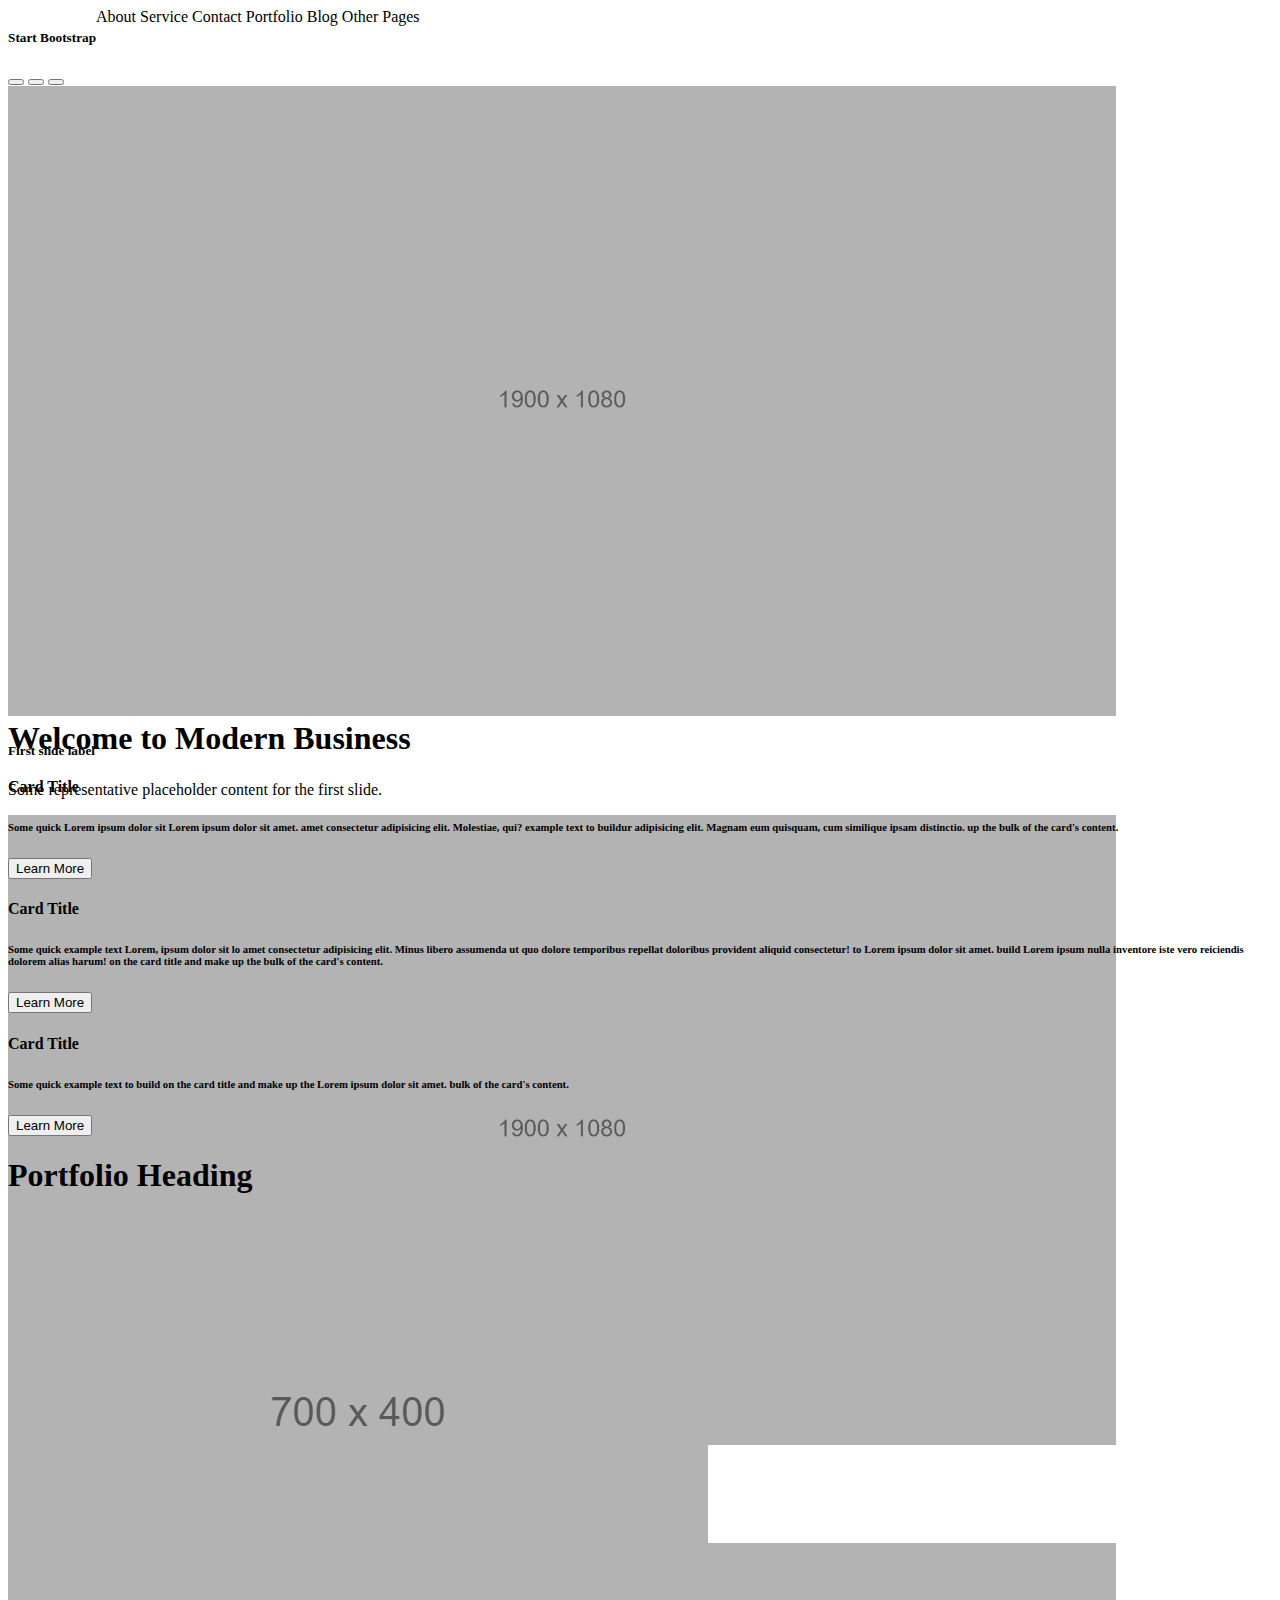
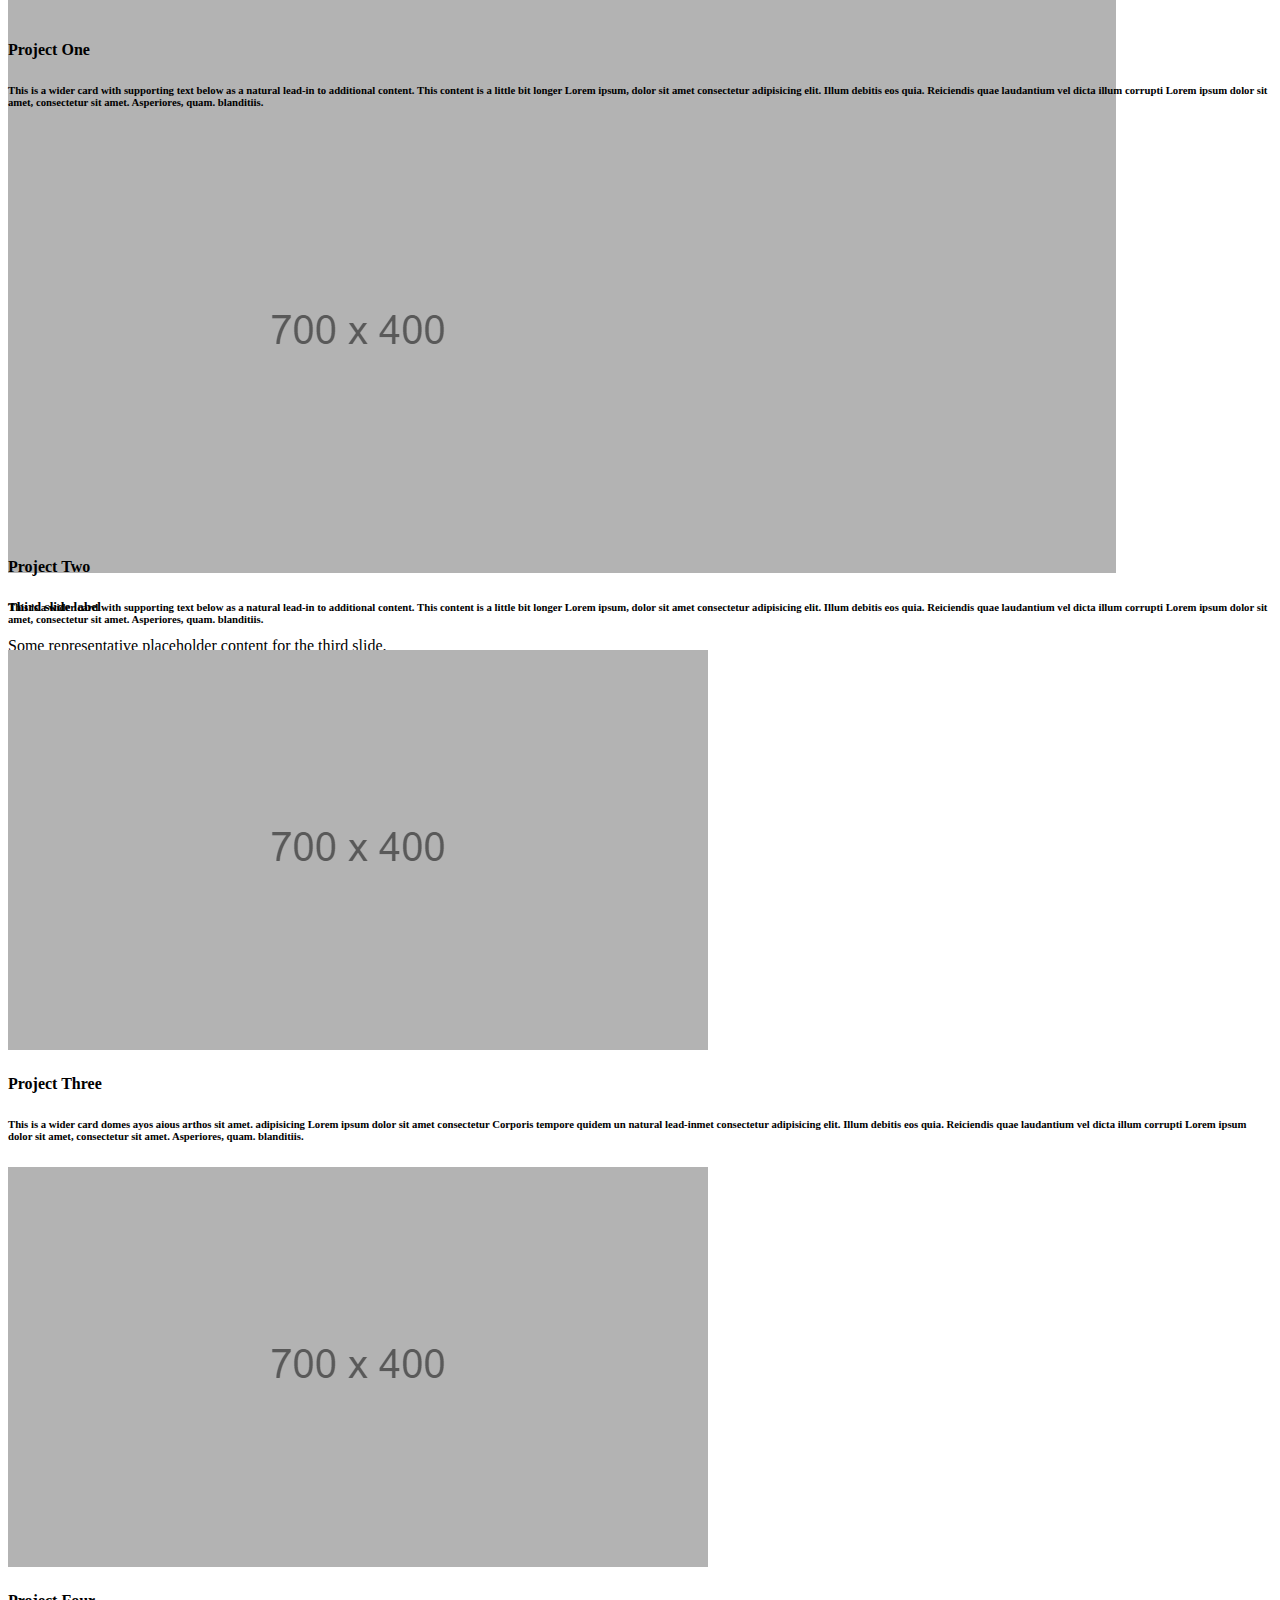
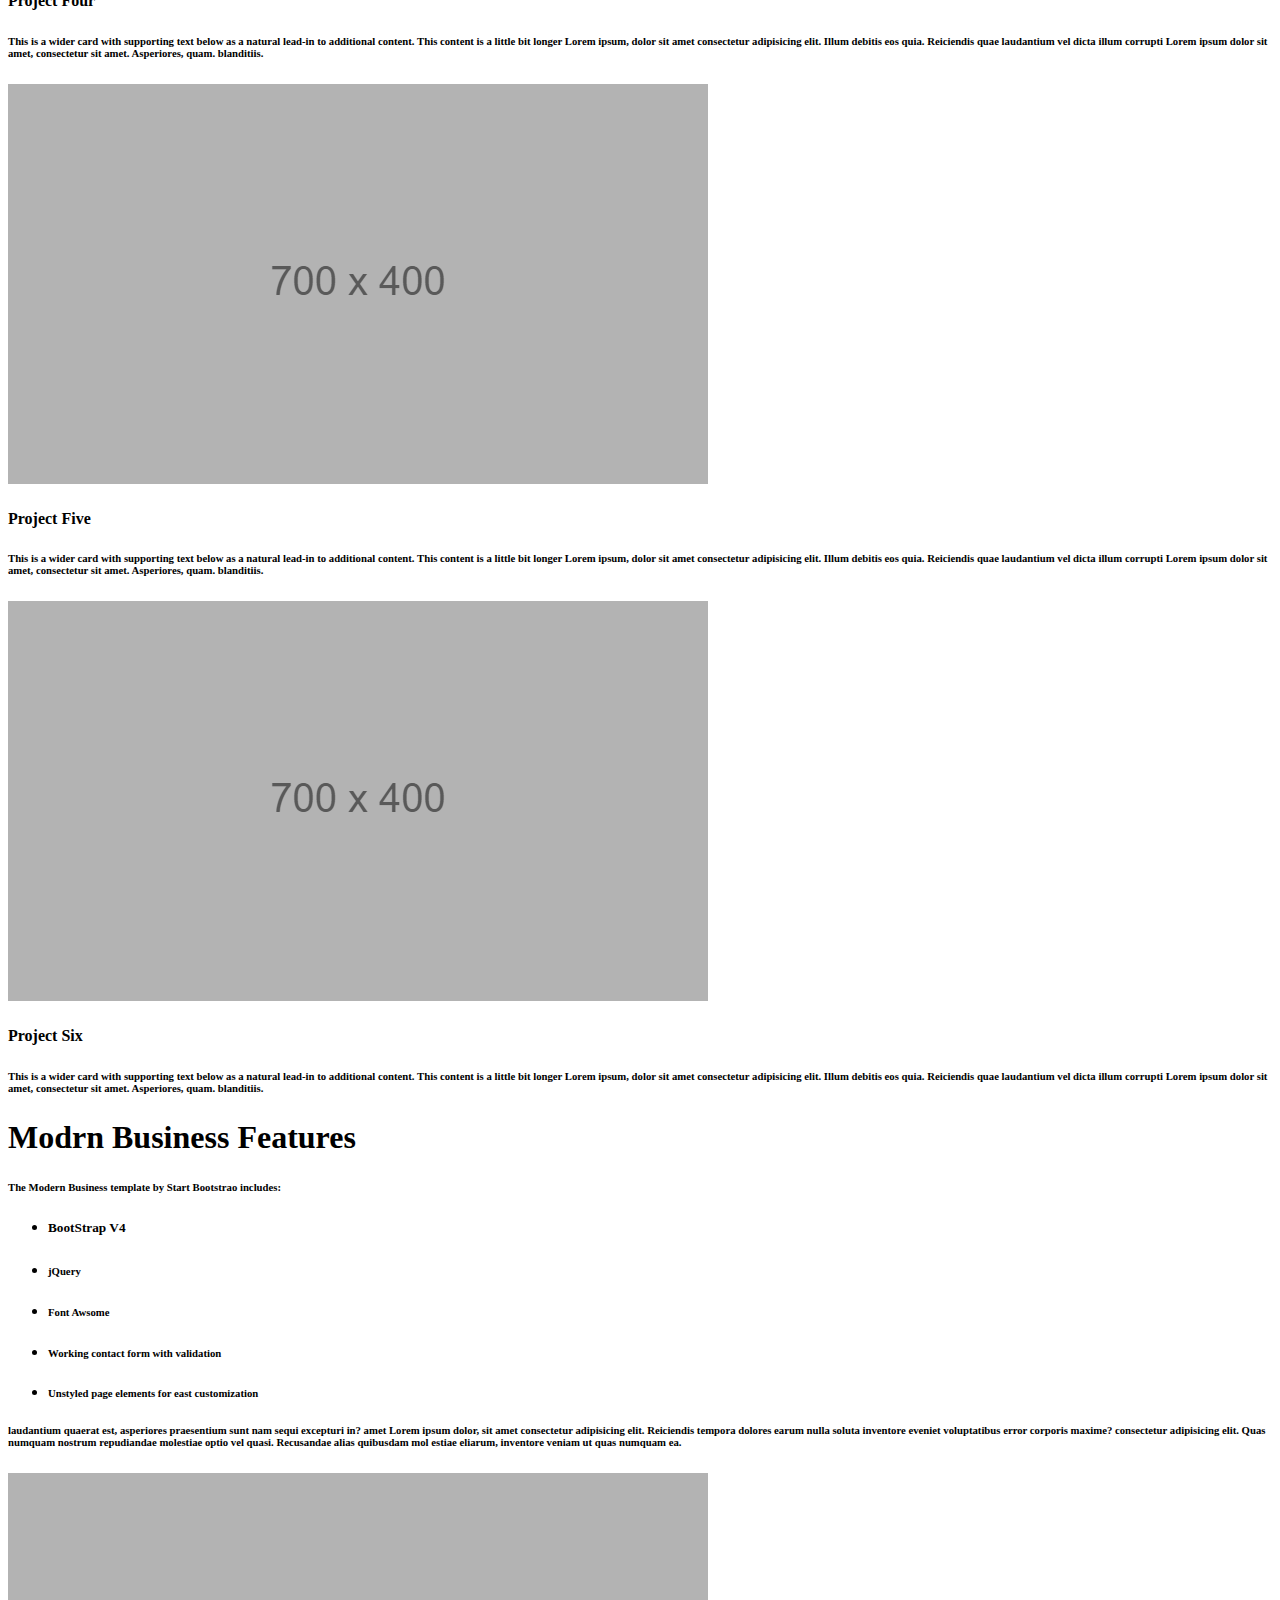
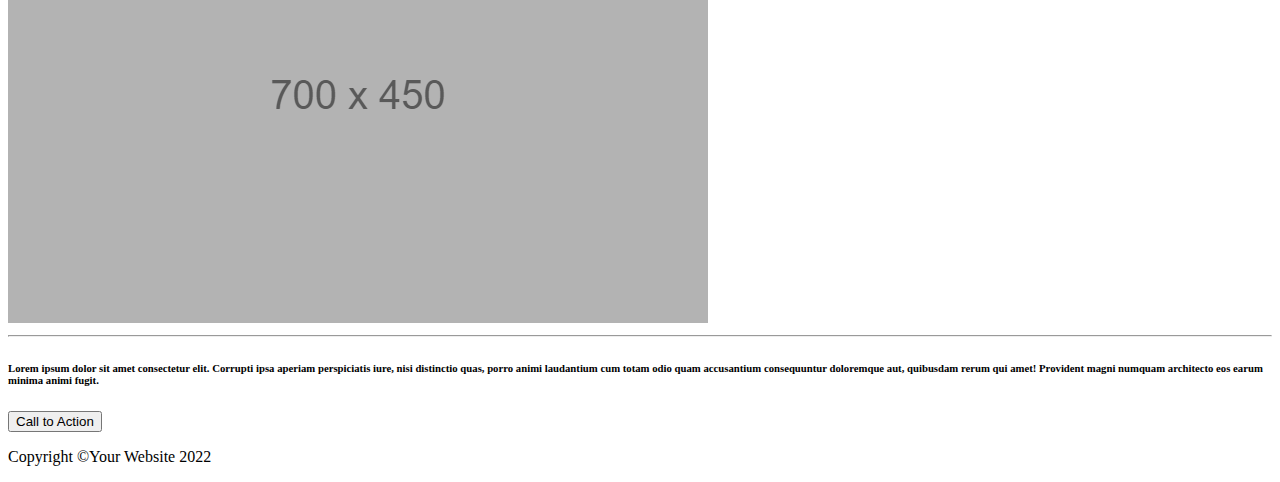
<file: index.html>
<!DOCTYPE html>
<html lang="en">
  <head>
    <meta charset="UTF-8" />
    <meta http-equiv="X-UA-Compatible" content="IE=edge" />
    <meta name="viewport" content="width=device-width, initial-scale=1.0" />
    <title>Project1</title>
    <link
      href="https://cdn.jsdelivr.net/npm/bootstrap@5.2.0-beta1/dist/css/bootstrap.min.css"
      rel="stylesheet"
      integrity="sha384-0evHe/X+R7YkIZDRvuzKMRqM+OrBnVFBL6DOitfPri4tjfHxaWutUpFmBp4vmVor"
      crossorigin="anonymous"
    />
    <link rel="stylesheet" href="./customize.css">
  </head>
  <body>
    
   <div class="style container-fluid bg-dark">
    <nav class="navbar burger bg-dark fixed-top">
      <div class="container-fluid">
        <a class="navbar-brand text-light" href="#"><h5>Start Bootstrap</h5></a>
        <button class="navbar-toggler bg-light m-3" type="button" data-bs-toggle="offcanvas" data-bs-target="#offcanvasNavbar" aria-controls="offcanvasNavbar">
            <span class="navbar-toggler-icon"></span>
        </button>
        <div class="offcanvas offcanvas-end bg-dark" tabindex="-1" id="offcanvasNavbar" aria-labelledby="offcanvasNavbarLabel">
          <div class="offcanvas-header">
            <h5 class="offcanvas-title text-light" id="offcanvasNavbarLabel">Start Bootstrap</h5>
            <button type="button" class="btn-close bg-light m-1" data-bs-dismiss="offcanvas" aria-label="Close"></button>
          </div>
          <div class="offcanvas-body">
            <ul class="navbar-nav justify-content-end flex-grow-1 pe-3">
              <li class="nav-item">
                <a class="nav-link active text-light" aria-current="page" href="#">About</a>
              </li>
              <li class="nav-item">
                <a class="nav-link active text-light" aria-current="page" href="#">Service</a>
              </li>
              <li class="nav-item">
                <a class="nav-link active text-light" aria-current="page" href="#">Contact</a>
              </li>
              <li class="nav-item">
                <a class="nav-link active dropdown-toggle text-light"aria-current="page" href="#">Portfolio</a>
              </li> 
              <li class="nav-item">
                <a class="nav-link active dropdown-toggle text-light"aria-current="page" href="#">Blog</a>
              </li> 
              <li class="nav-item">
                <a class="nav-link active dropdown-toggle text-light"aria-current="page" href="#">Other Pages</a>
              </li> 
            </ul>
          </div>
        </div>
      </div>
    </nav>
    <!-- Start Bootstrap -->
    <div class="row navbar">
      <div class="col-md-6 mt-0.5 pb-1 text-light px-5"><p><h5>Start Bootstrap</h5></p></div>
      <div class="col-md-6 mt-2.5 d-flex justify-content-around text-secondary">
        <a>About</a>
        <a>Service</a>
        <a>Contact</a>
        <span class=" dropdown-toggle" id="dropdownMenuButton" data-toggle="dropdown" aria-haspopup="true" aria-expanded="false">
          Portfolio
        </span>
        <span class=" dropdown-toggle" id="dropdownMenuButton" data-toggle="dropdown" aria-haspopup="true" aria-expanded="false">
          Blog
        </span>
        <span class=" dropdown-toggle" id="dropdownMenuButton" data-toggle="dropdown" aria-haspopup="true" aria-expanded="false">
          Other Pages
        </span>
      </div>
     </div>
   </div>
   <!-- carousel -->
  <div id="carouselExampleCaptions" class="md-12 sm-12 carousel slide img-slide carosel-height" data-bs-ride="false">
    <div class="carousel-indicators">
      <button type="button" data-bs-target="#carouselExampleCaptions" data-bs-slide-to="0" class="active" aria-current="true" aria-label="Slide 1"></button>
      <button type="button" data-bs-target="#carouselExampleCaptions" data-bs-slide-to="1" aria-label="Slide 2"></button>
      <button type="button" data-bs-target="#carouselExampleCaptions" data-bs-slide-to="2" aria-label="Slide 3"></button>
    </div>
    <div class="carousel-inner">
      <div class="carousel-item active">
        <img src="./assests/carousel-img.png" class="d-block --fluid carosal-image w-100" alt="...">
        <div class="carousel-caption d-md-block">
          <h5>First slide label</h5>
          <p>Some representative placeholder content for the first slide.</p>
        </div>
      </div>
      <div class="carousel-item">
        <img src="./assests/carousel-img.png" class="d-block w-100 img-fluid carosal-image" alt="...">
        <div class="carousel-caption d-md-block">
          <h5>Second slide label</h5>
          <p>Some representative placeholder content for the second slide.</p>
        </div>
      </div>
      <div class="carousel-item">
        <img src="./assests/carousel-img.png" class="d-block w-100 img-fluid carosal-image" alt="...">
        <div class="carousel-caption d-md-block">
          <h5>Third slide label</h5>
          <p>Some representative placeholder content for the third slide.</p>
        </div>
      </div>
    </div>
    <button class="carousel-control-prev" type="button" data-bs-target="#carouselExampleCaptions" data-bs-slide="prev">
      <span class="carousel-control-prev-icon" aria-hidden="true"></span>
      <span class="visually-hidden">Previous</span>
    </button>
    <button class="carousel-control-next" type="button" data-bs-target="#carouselExampleCaptions" data-bs-slide="next">
      <span class="carousel-control-next-icon" aria-hidden="true"></span>
      <span class="visually-hidden">Next</span>
    </button>
  </div>
    <!-- phase 2 -->
    <div class="container-fluid p-5">
      <h1>Welcome to Modern Business</h1>
  <div class="row">
    <div class="col-md-4  mb-4">
      <div class="card phase h-100">
        <div class="card-header"><h4>Card Title</h4></div>
        <div class="card-body">
          <h6><p class="card-text">Some quick Lorem ipsum dolor sit Lorem ipsum dolor sit amet. amet consectetur adipisicing elit. Molestiae, qui? example text to buildur adipisicing elit. Magnam eum quisquam, cum similique ipsam distinctio. up the bulk of the card's content.</p></h6>
        </div>
        <div class="card-footer"><button class="px-4 btn btn-primary">Learn More</button></div>
      </div>
    </div>
   <!-- 2 -->
   <div class="col-md-4  mb-4">
    <div class="card phase h-100" >
      <div class="card-header"><h4>Card Title</h4></div>
      <div class="card-body">
        <h6><p class="card-text">Some quick example text Lorem, ipsum dolor sit lo amet consectetur adipisicing elit. Minus libero assumenda ut quo dolore temporibus repellat doloribus provident aliquid consectetur! to Lorem ipsum dolor sit amet. build Lorem ipsum nulla inventore iste vero reiciendis dolorem alias harum! on the card title and make up the bulk of the card's content.</p></h6>
      </div>
      <div class="card-footer"><button class="px-4 btn btn-primary">Learn More</button></div>
    </div>
  </div>
  <!-- 3 -->
  <div class="col-md-4  mb-4">
    <div class="card phase h-100">
      <div class="card-header"><h4>Card Title</h4></div>
        <div class="card-body">
          <h6><p class="card-text">Some quick example text to build on the card title and make up the Lorem ipsum dolor sit amet. bulk of the card's content.</p></h6>  
        </div>
      <div class="card-footer">
        <button class="px-4 btn btn-primary">Learn More</button>
      </div>
    </div>
  </div>
</div>
    <!-- phase-3 -->
    <h1 class="my-3">Portfolio Heading</h1>
      <div class="row">
        <div class="col-md-4 mb-4 ">
          <div class="card h-100">
            <img src="./assests/place-holder-1.png" class="card-img-top " alt="">
            <div class="card-body">
              <h4 class="card-title text-primary">Project One</h4>
            <h6><p class="card-text">This is a wider card with supporting text below as a natural lead-in to additional content. This content is a little bit longer Lorem ipsum, dolor sit amet consectetur adipisicing elit. Illum debitis eos quia. Reiciendis quae laudantium vel dicta illum corrupti Lorem ipsum dolor sit amet, consectetur  sit amet. Asperiores, quam. blanditiis.</p></h6>
            </div>
           
          </div>
        </div>
        <div class="col-md-4 mb-4 ">
          <div class="card h-100">
            <img src="./assests/place-holder-1.png" class="card-img-top " alt="">
            <div class="card-body">
              <h4 class="card-title text-primary">Project Two</h4>
            <h6><p class="card-text">This is a wider card with supporting text below as a natural lead-in to additional content. This content is a little bit longer Lorem ipsum, dolor sit amet consectetur adipisicing elit. Illum debitis eos quia. Reiciendis quae laudantium vel dicta illum corrupti Lorem ipsum dolor sit amet, consectetur  sit amet. Asperiores, quam. blanditiis.</p></h6>
            </div>
           
          </div>
        </div>
        <div class="col-md-4 mb-4 ">
          <div class="card">
            <img src="./assests/place-holder-1.png" class="card-img-top " alt="">
            <div class="card-body">
              <h4 class="card-title text-primary">Project Three</h4>
            <h6><p class="card-text">This is a wider card domes ayos aious arthos sit amet. adipisicing Lorem ipsum dolor sit amet consectetur Corporis tempore quidem un natural lead-inmet consectetur adipisicing elit. Illum debitis eos quia. Reiciendis quae laudantium vel dicta illum corrupti Lorem ipsum dolor sit amet, consectetur  sit amet. Asperiores, quam. blanditiis.</p></h6>
            </div>
           
          </div>
        </div>
        <div class="col-md-4 mb-4">
          <div class="card">
            <img src="./assests/place-holder-1.png" class="card-img-top " alt="">
            <div class="card-body">
              <h4 class="card-title text-primary">Project Four</h4>
            <h6><p class="card-text">This is a wider card with supporting text below as a natural lead-in to additional content. This content is a little bit longer Lorem ipsum, dolor sit amet consectetur adipisicing elit. Illum debitis eos quia. Reiciendis quae laudantium vel dicta illum corrupti Lorem ipsum dolor sit amet, consectetur  sit amet. Asperiores, quam. blanditiis.</p></h6>
            </div>
           
          </div>
        </div>
        <div class="col-md-4 mb-4">
          <div class="card">
            <img src="./assests/place-holder-1.png" class="card-img-top" alt="">
            <div class="card-body">
              <h4 class="card-title text-primary">Project Five</h4>
            <h6><p class="card-text">This is a wider card with supporting text below as a natural lead-in to additional content. This content is a little bit longer Lorem ipsum, dolor sit amet consectetur adipisicing elit. Illum debitis eos quia. Reiciendis quae laudantium vel dicta illum corrupti Lorem ipsum dolor sit amet, consectetur  sit amet. Asperiores, quam. blanditiis.</p></h6>
            </div>
           
          </div>
        </div>
        <div class="col-md-4 mb-4">
          <div class="card">
            <img src="./assests/place-holder-1.png" class="card-img-top" alt="">
            <div class="card-body">
              <h4 class="card-title text-primary">Project Six</h4>
            <h6><p class="card-text">This is a wider card with supporting text below as a natural lead-in to additional content. This content is a little bit longer Lorem ipsum, dolor sit amet consectetur adipisicing elit. Illum debitis eos quia. Reiciendis quae laudantium vel dicta illum corrupti Lorem ipsum dolor sit amet, consectetur  sit amet. Asperiores, quam. blanditiis.</p></h6>
            </div>
           
          </div>
        </div>
      </div>
      <div class="row">
        <div class="col-md-6 mt-5">
        <h1>Modrn Business Features</h1>
        <h6>The Modern Business template by Start Bootstrao includes:</h6>
        <ul>
          <li><h5><b>BootStrap V4</b></h5></li>
          <li><h6>jQuery</h6></li>
          <li><h6>Font Awsome</h6></li>
          <li><h6>Working contact form with validation</h6></li>
          <li><h6>Unstyled page elements for east customization</h6></li>
        </ul>
        <h6>laudantium quaerat est, asperiores praesentium sunt nam sequi excepturi in? amet Lorem ipsum dolor, sit amet consectetur adipisicing elit. Reiciendis tempora dolores earum nulla soluta inventore eveniet voluptatibus error corporis maxime? consectetur adipisicing elit. Quas numquam nostrum repudiandae molestiae optio vel quasi. Recusandae alias quibusdam mol
          estiae eliarum, inventore veniam ut quas numquam ea.</h6>
       </div>
        <div class="col-md-6 mt-5">
         <img src="./assests/last-img-placeH.png" class="img-fluid" >
        </div>
      </div>
      <hr class="mt-4"/>
      <div class="row mt-4">
       <div class="col-md-8">
        <h6>Lorem ipsum dolor sit amet consectetur elit. Corrupti ipsa aperiam perspiciatis iure, nisi distinctio quas, porro animi laudantium cum totam odio quam accusantium consequuntur doloremque aut, quibusdam rerum qui amet! Provident magni numquam architecto eos earum minima animi fugit.</h6>
       </div>
       <div class="col-md-4">
        <button class="btn btn-secondary bg-graye col-12">Call to Action</button>
       </div>
      </div>
    </div>
    <div class="container-fluid">
      <div class="row bg-dark">
        <div class="col-md-4 col-12 py-5 futer"></div>
        <div class="col-md-4 col-12 text-white py-4 mt-2 text-center"><p>Copyright &#169;Your Website 2022</p></div>
        <div class="col-md-4 col-12 futr"></di v>
      </div>
    </div>
    <script src="https://cdn.jsdelivr.net/npm/bootstrap@5.2.0-beta1/dist/js/bootstrap.bundle.min.js"></script>
  </body>
</html>
</file>
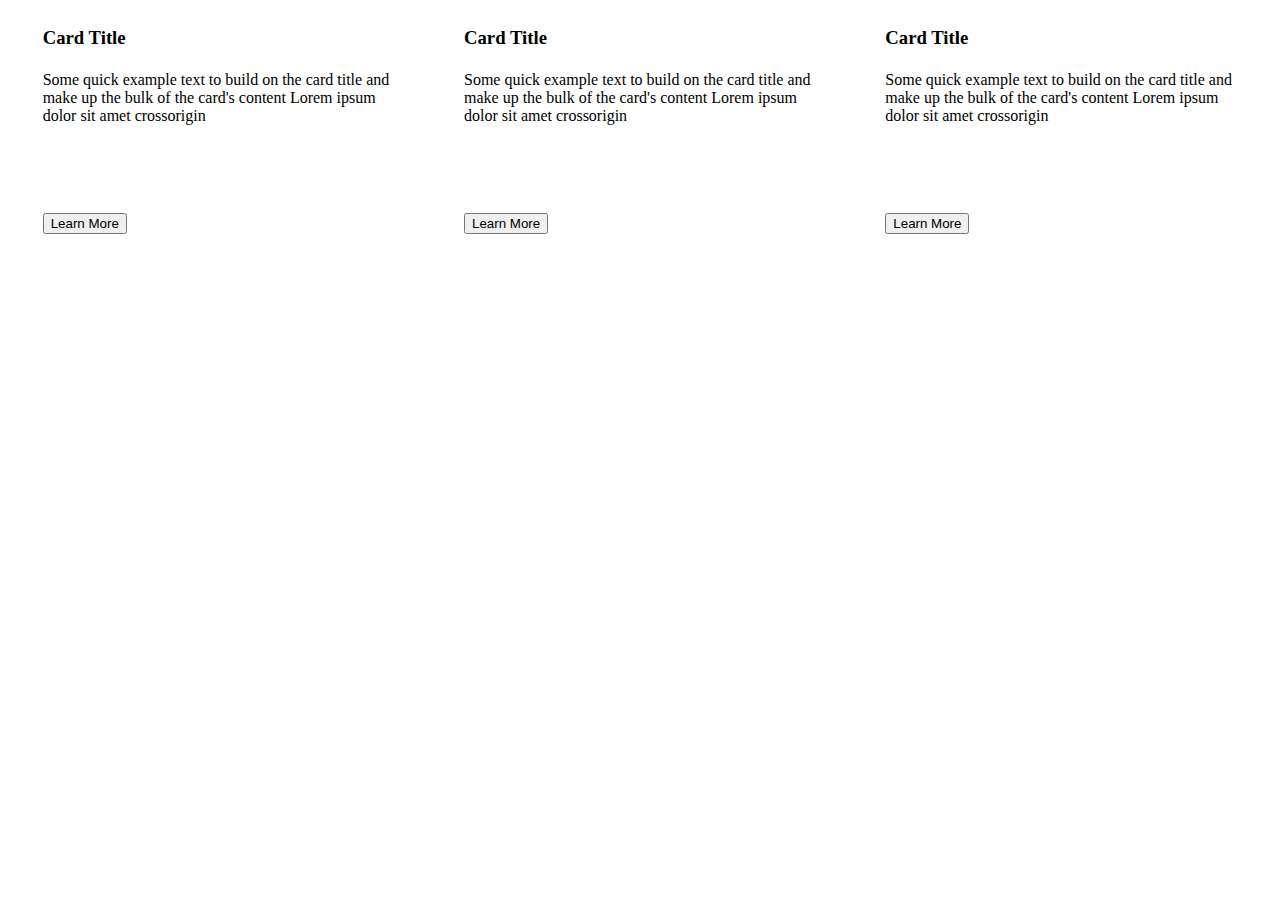
<file: trial.html>
<!DOCTYPE html>
<html lang="en">
<head>
    <meta charset="UTF-8">
    <meta http-equiv="X-UA-Compatible" content="IE=edge">
    <meta name="viewport" content="width=device-width, initial-scale=1.0">
    <title>trial</title>
    <link
    href="https://cdn.jsdelivr.net/npm/bootstrap@5.2.0-beta1/dist/css/bootstrap.min.css"
    rel="stylesheet"
    integrity="sha384-0evHe/X+R7YkIZDRvuzKMRqM+OrBnVFBL6DOitfPri4tjfHxaWutUpFmBp4vmVor"
    crossorigin="anonymous"
  />
</head>
<style>
    .hyper {
        display: flex;
      justify-content: space-between;
      justify-content: space-around;  
    }

 </style>
<body>
    <div class="hyper">
    <div class="card border mb-3" style="max-width: 22rem;">
        <div class="card-header bg-transparent border"><h3>Card Title<h3/></div>
        <div class="card-body">
          <h5 class="card-title"></h5>
          <p class="card-text">Some quick example text to build on the card title and make up the bulk of the card's
             content Lorem ipsum dolor sit amet crossorigin
             <br><br><br><br><br>
        </div>
        <div class="card-footer bg-transparent border">
        <button class="btn btn-primary btn-sm">Learn More</button>
        </div>
      </div>
      <!-- 2 -->
      <div class="card border mb-3" style="max-width: 22rem;">
        <div class="card-header bg-transparent border"><h3>Card Title<h3/></div>
        <div class="card-body">
          <h5 class="card-title"></h5>
          <p class="card-text">Some quick example text to build on the card title and make up the bulk of the card's
             content Lorem ipsum dolor sit amet crossorigin
             <br><br><br><br><br>
        </div>
        <div class="card-footer bg-transparent border">
        <button class="btn btn-primary btn-sm">Learn More</button>
        </div>
      </div>
      <!-- 3 -->
      <div class="card border mb-3" style="max-width: 22rem;">
        <div class="card-header bg-transparent border"><h3>Card Title<h3/></div>
        <div class="card-body">
          <h5 class="card-title"></h5>
          <p class="card-text">Some quick example text to build on the card title and make up the bulk of the card's
             content Lorem ipsum dolor sit amet crossorigin
             <br><br><br><br><br>
        </div>
        <div class="card-footer bg-transparent border">
        <button class="btn btn-primary btn-sm">Learn More</button>
        </div>
      </div>
    </div>
</body>
</html>
</file>
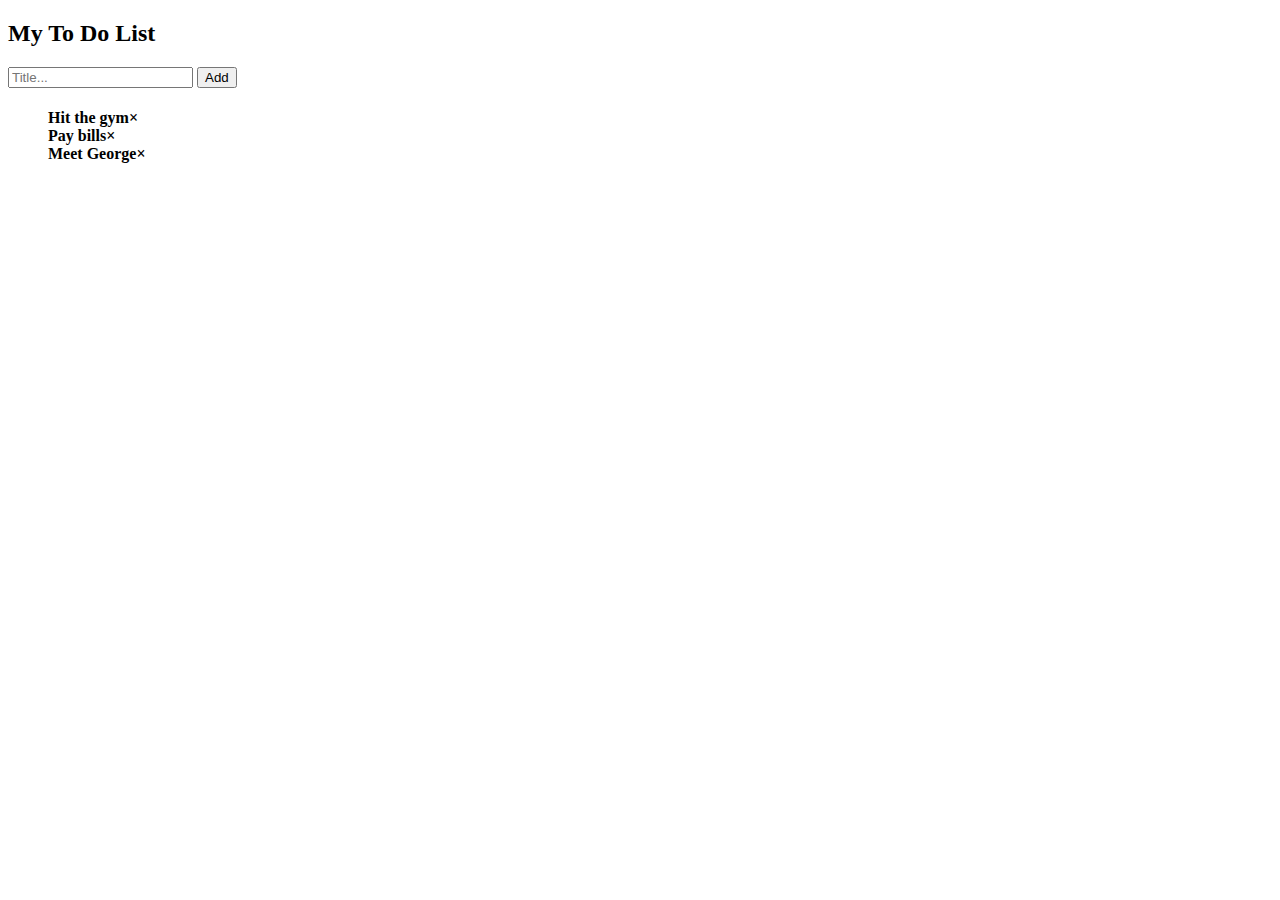
<file: tutorialToDo.html>
<!DOCTYPE html>
<html lang="en">
  <head>
    <meta charset="UTF-8" />
    <meta http-equiv="X-UA-Compatible" content="IE=edge" />
    <meta name="viewport" content="width=device-width, initial-scale=1.0" />
    <title>Document</title>
  </head>
  <body>
    <div id="myDIV" class="header">
      <h2>My To Do List</h2>
      <input type="text" id="myInput" placeholder="Title..." />
      <button onclick="newElement()" class="addBtn">Add</button>
    </div>
    <h4>
      <ul id="myUL" style="list-style: none">
        <li>Hit the gym</li>
        <li class="checked">Pay bills</li>
        <li>Meet George</li>
      </ul>
    </h4>
    <script>
      // Create a "close" button and append it to each list item
      var myNodelist = document.getElementsByTagName("LI");
      for (var i = 0; i < myNodelist.length; i++) {
        var span = document.createElement("SPAN");
        var txt = document.createTextNode("\u00D7");
        span.className = "close";
        span.appendChild(txt);
        myNodelist[i].appendChild(span);
      }

      // Click on a close button to hide the current list item
      var close = document.getElementsByClassName("close");
      var i;
      for (i = 0; i < close.length; i++) {
        close[i].onclick = function () {
          var div = this.parentElement;
          div.style.display = "none";
        };
      }

      // Add a "checked" symbol when clicking on a list item
      var list = document.querySelector("ul");
      list.addEventListener(
        "click",
        function (ev) {
          if (ev.target.tagName === "LI") {
            ev.target.classList.toggle("checked");
          }
        },
        false
      );

      // Create a new list item when clicking on the "Add" button
      function newElement() {
        var li = document.createElement("li");
        var inputValue = document.getElementById("myInput").value;
        var t = document.createTextNode(inputValue);
        li.appendChild(t);
        if (inputValue === "") {
          alert("You must write something!");
        } else {
          document.getElementById("myUL").appendChild(li);
        }
        document.getElementById("myInput").value = "";

        var span = document.createElement("SPAN");
        var txt = document.createTextNode("\u00D7");
        span.className = "close";
        span.appendChild(txt);
        li.appendChild(span);

        for (i = 0; i < close.length; i++) {
          close[i].onclick = function () {
            var div = this.parentElement;
            div.style.display = "none";
          };
        }
      }
    </script>
  </body>
</html>
</file>
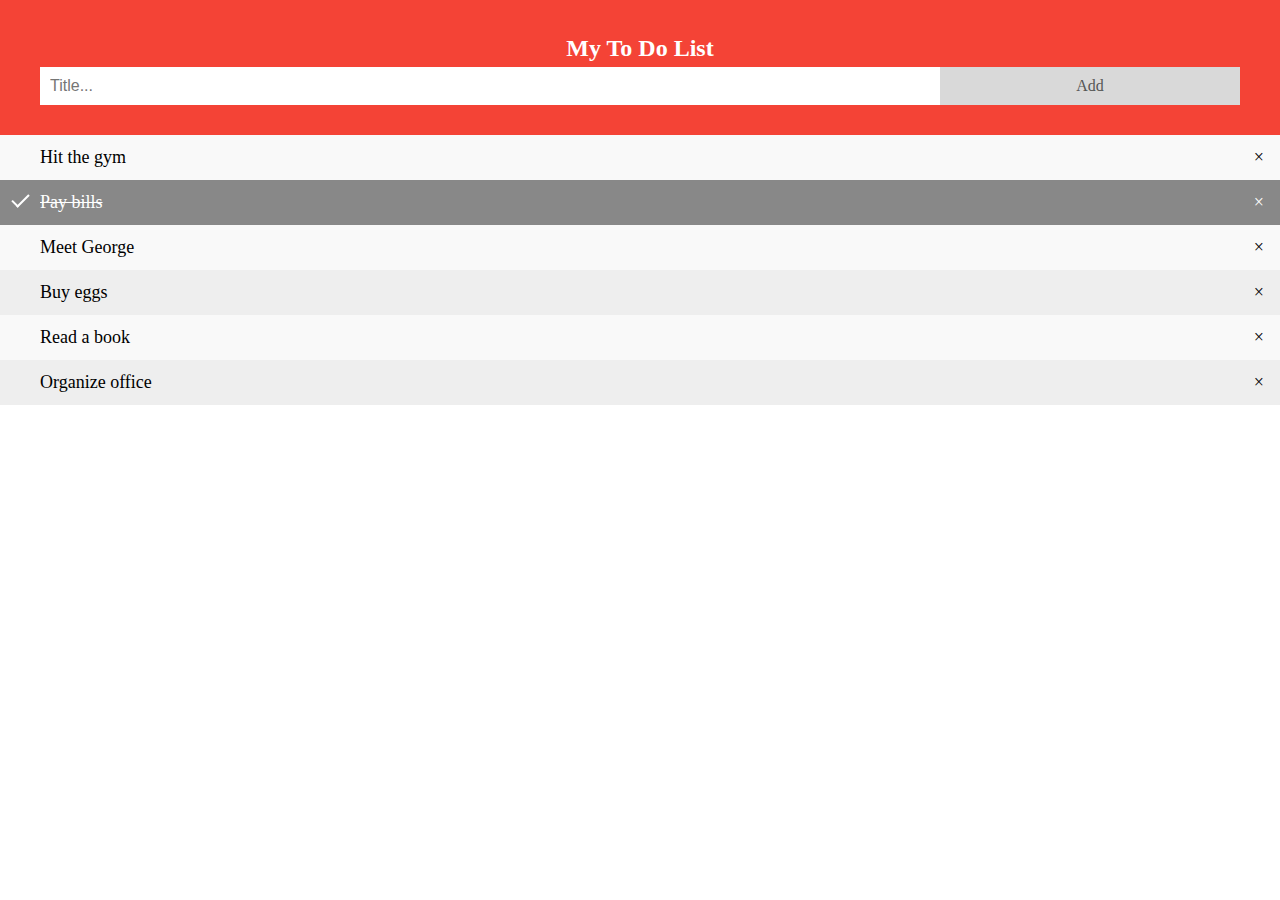
<file: w3Todo.html>
<!DOCTYPE html>
<html>
  <head>
    <meta name="viewport" content="width=device-width, initial-scale=1" />
    <style>
      body {
        margin: 0;
        min-width: 250px;
      }

      /* Include the padding and border in an element's total width and height */
      * {
        box-sizing: border-box;
      }

      /* Remove margins and padding from the list */
      ul {
        margin: 0;
        padding: 0;
      }

      /* Style the list items */
      ul li {
        cursor: pointer;
        position: relative;
        padding: 12px 8px 12px 40px;
        list-style-type: none;
        background: #eee;
        font-size: 18px;
        transition: 0.2s;

        /* make the list items unselectable */
        -webkit-user-select: none;
        -moz-user-select: none;
        -ms-user-select: none;
        user-select: none;
      }

      /* Set all odd list items to a different color (zebra-stripes) */
      ul li:nth-child(odd) {
        background: #f9f9f9;
      }

      /* Darker background-color on hover */
      ul li:hover {
        background: #ddd;
      }

      /* When clicked on, add a background color and strike out text */
      ul li.checked {
        background: #888;
        color: #fff;
        text-decoration: line-through;
      }

      /* Add a "checked" mark when clicked on */
      ul li.checked::before {
        content: "";
        position: absolute;
        border-color: #fff;
        border-style: solid;
        border-width: 0 2px 2px 0;
        top: 10px;
        left: 16px;
        transform: rotate(45deg);
        height: 15px;
        width: 7px;
      }

      /* Style the close button */
      .close {
        position: absolute;
        right: 0;
        top: 0;
        padding: 12px 16px 12px 16px;
      }

      .close:hover {
        background-color: #f44336;
        color: white;
      }

      /* Style the header */
      .header {
        background-color: #f44336;
        padding: 30px 40px;
        color: white;
        text-align: center;
      }

      /* Clear floats after the header */
      .header:after {
        content: "";
        display: table;
        clear: both;
      }

      /* Style the input */
      input {
        margin: 0;
        border: none;
        border-radius: 0;
        width: 75%;
        padding: 10px;
        float: left;
        font-size: 16px;
      }

      /* Style the "Add" button */
      .addBtn {
        padding: 10px;
        width: 25%;
        background: #d9d9d9;
        color: #555;
        float: left;
        text-align: center;
        font-size: 16px;
        cursor: pointer;
        transition: 0.3s;
        border-radius: 0;
      }

      .addBtn:hover {
        background-color: #bbb;
      }
    </style>
  </head>
  <body>
    <div id="myDIV" class="header">
      <h2 style="margin: 5px">My To Do List</h2>
      <input type="text" id="myInput" placeholder="Title..." />
      <span onclick="newElement()" class="addBtn">Add</span>
    </div>

    <ul id="myUL">
      <li>Hit the gym</li>
      <li class="checked">Pay bills</li>
      <li>Meet George</li>
      <li>Buy eggs</li>
      <li>Read a book</li>
      <li>Organize office</li>
    </ul>

    <script>
      // Create a "close" button and append it to each list item
      var myNodelist = document.getElementsByTagName("LI");
      var i;
      for (i = 0; i < myNodelist.length; i++) {
        var span = document.createElement("SPAN");
        var txt = document.createTextNode("\u00D7");
        span.className = "close";
        span.appendChild(txt);
        myNodelist[i].appendChild(span);
      }

      // Click on a close button to hide the current list item
      var close = document.getElementsByClassName("close");
      var i;
      for (i = 0; i < close.length; i++) {
        close[i].onclick = function () {
          var div = this.parentElement;
          div.style.display = "none";
        };
      }

      // Add a "checked" symbol when clicking on a list item
      var list = document.querySelector("ul");
      list.addEventListener(
        "click",
        function (ev) {
          if (ev.target.tagName === "LI") {
            ev.target.classList.toggle("checked");
          }
        },
        false
      );

      // Create a new list item when clicking on the "Add" button
      function newElement() {
        var li = document.createElement("li");
        var inputValue = document.getElementById("myInput").value;
        var t = document.createTextNode(inputValue);
        li.appendChild(t);
        if (inputValue === "") {
          alert("You must write something!");
        } else {
          document.getElementById("myUL").appendChild(li);
        }
        document.getElementById("myInput").value = "";

        var span = document.createElement("SPAN");
        var txt = document.createTextNode("\u00D7");
        span.className = "close";
        span.appendChild(txt);
        li.appendChild(span);

        for (i = 0; i < close.length; i++) {
          close[i].onclick = function () {
            var div = this.parentElement;
            div.style.display = "none";
          };
        }
      }
    </script>
  </body>
</html>
</file>
<file: customize.css>
.carosel-height {
  height: 70vh;
}
.carosal-image {
  height: 70vh;
}
@media only screen and (min-width: 767px) {
  .navbar {
    display: flex !important;
  }
  .burger {
    display: none !important;
  }
}
@media only screen and (max-width: 767px) {
  .navbar {
    display: none !important;
  }
  .burger {
    display: flex !important;
  }
}
@media only screen and (max-width: 767px) {
  .futer {
    display: none;
  }
}
@media only screen and (max-width: 767px) {
  .futr {
    padding-right: 100px;
  }
}
@media only screen and (max-width: 1180px) and (min-width: 820) {
  .phase {
    height: 10vh !important;
  }
}
@media only screen and (max-width: 767px) {
  h6 {
    text-align: justify;
  }
}
</file>
